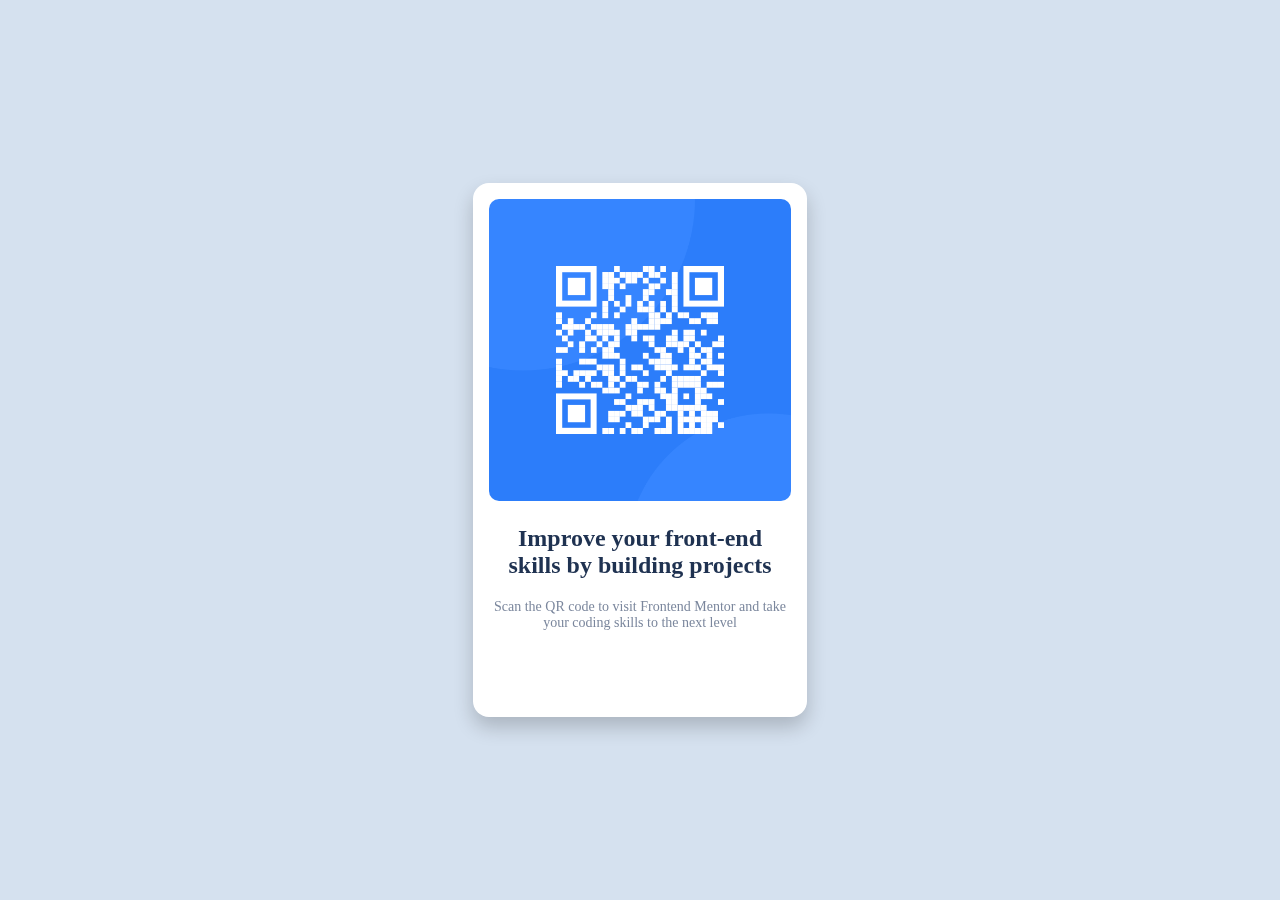
<file: index.html>
<!DOCTYPE html>
<html lang="en">
<head>
    <meta charset="UTF-8">
    <meta name="viewport" content="width=device-width, initial-scale=1.0">
    <title>QR Code</title>
    <link rel="stylesheet" href="style.css">
</head>
<body>
    <div class="card">
        <img src=design-files/images/image-qr-code.png alt="">
        <h2>Improve your front-end skills by building projects</h2>
        <p>Scan the QR code to visit Frontend Mentor and take your coding skills to the next level</p>
    </div>
</body>
</html>
</file>
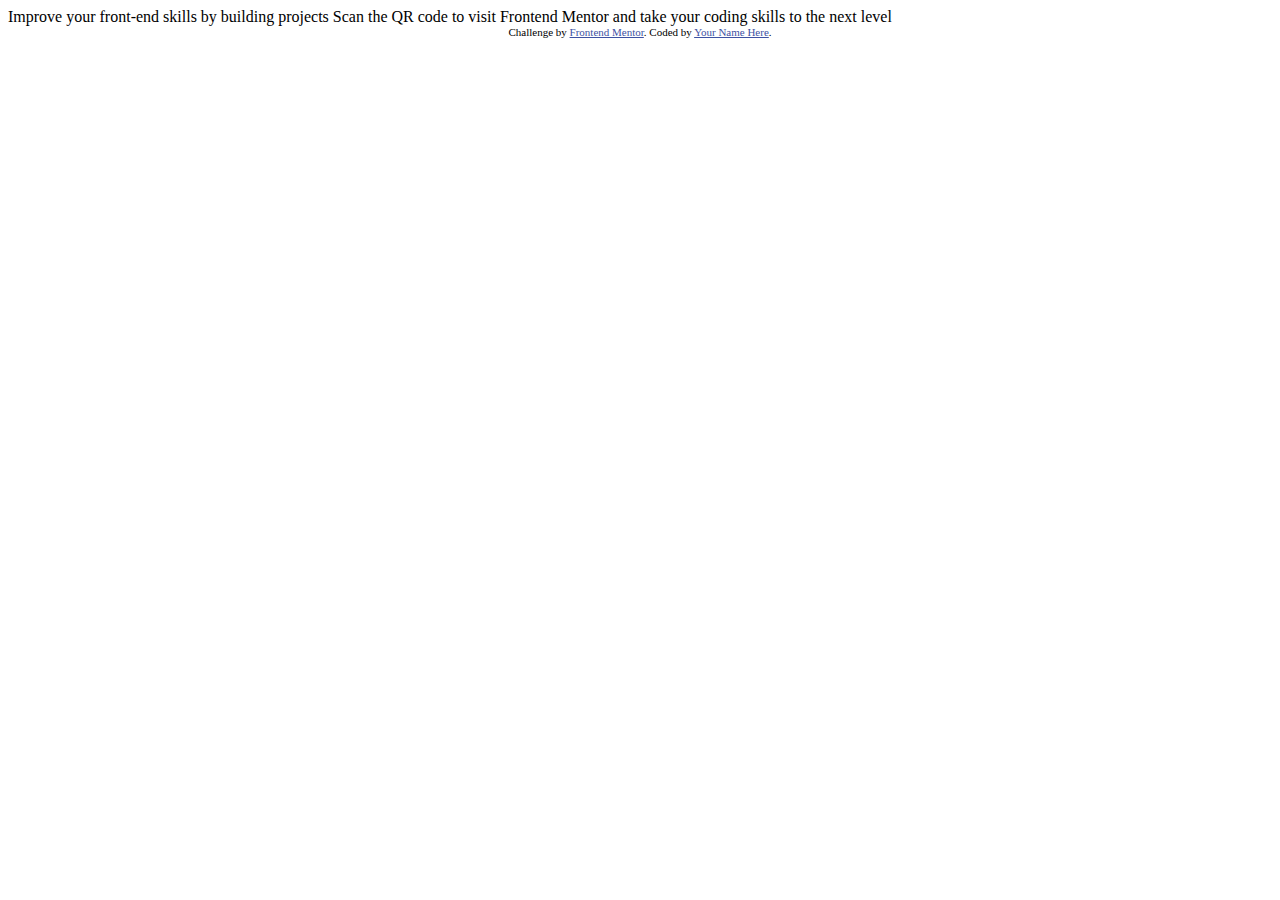
<file: design-files/index.html>
<!DOCTYPE html>
<html lang="en">
<head>
  <meta charset="UTF-8">
  <meta name="viewport" content="width=device-width, initial-scale=1.0"> <!-- displays site properly based on user's device -->

  <link rel="icon" type="image/png" sizes="32x32" href="./images/favicon-32x32.png">
  
  <title>Frontend Mentor | QR code component</title>

  <!-- Feel free to remove these styles or customise in your own stylesheet 👍 -->
  <style>
    .attribution { font-size: 11px; text-align: center; }
    .attribution a { color: hsl(228, 45%, 44%); }
  </style>
</head>
<body>

  Improve your front-end skills by building projects

  Scan the QR code to visit Frontend Mentor and take your coding skills to the next level
  
  <div class="attribution">
    Challenge by <a href="https://www.frontendmentor.io?ref=challenge" target="_blank">Frontend Mentor</a>. 
    Coded by <a href="#">Your Name Here</a>.
  </div>
</body>
</html>
</file>
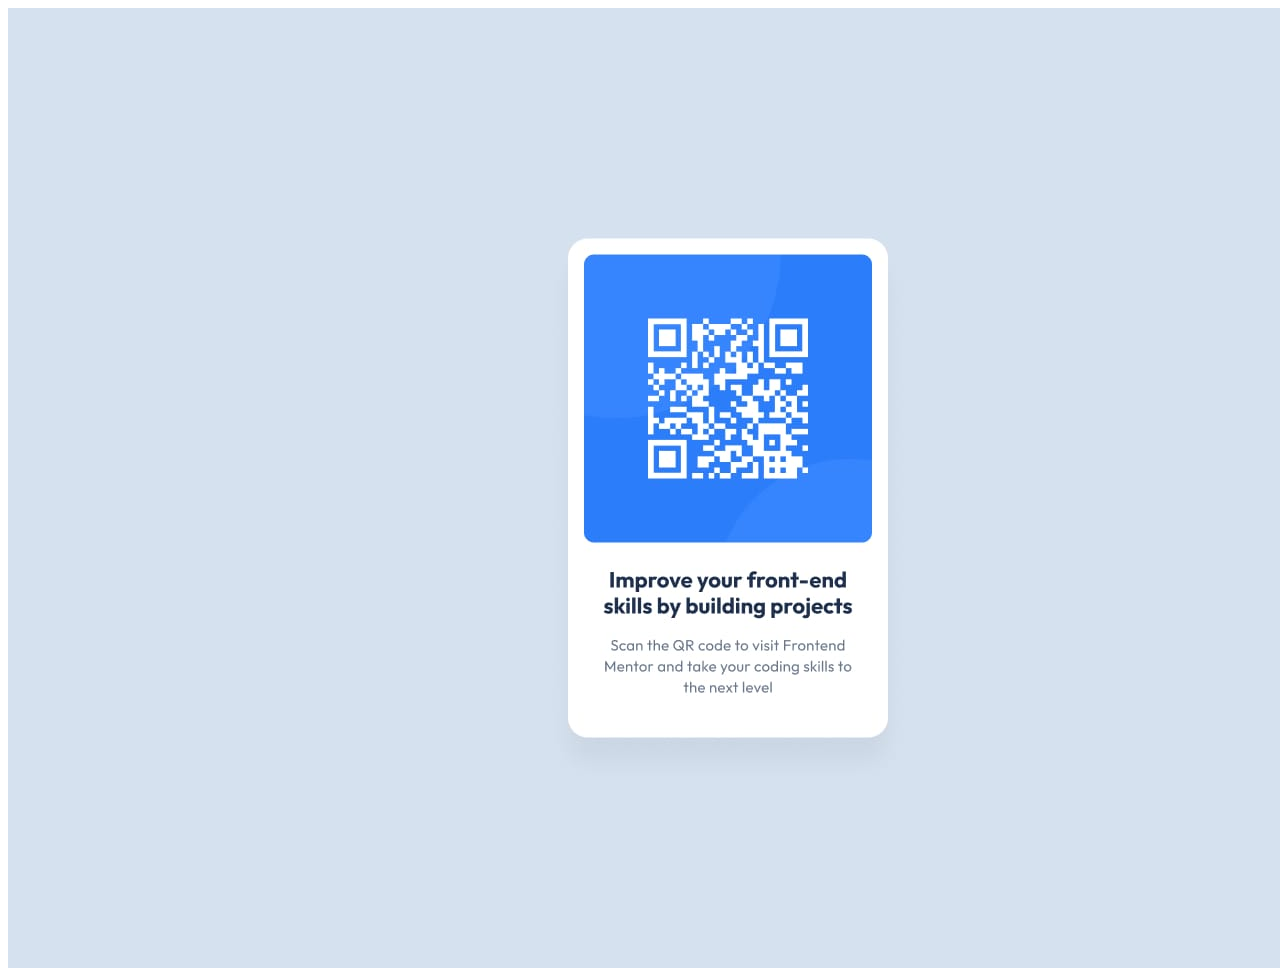
<file: design.html>
<!DOCTYPE html>
<html lang="en">
<head>
    <meta charset="UTF-8">
    <meta name="viewport" content="width=device-width, initial-scale=1.0">
    <title>Document</title>

</head>
<body>
    <img width="" src="/design-files/design/desktop-design.jpg" alt="QR Code">
    </body>
</html>
</file>
<file: style.css>
body {
    background-color: #D5E1EF;
    font-family: cursive;
    text-align: center;
}

.card {
    position: fixed;
    margin: auto;
    padding: 1rem;
    padding-bottom: 3rem;
    inset: 0;
    width: 100%;
    max-width: 302px;
    height: 470px;
    border-radius: 16px;
    background-color: white;
    box-shadow: 0px 10px 20px 0PX  rgba(0 0 0 / 20%);
}

img {
    width: 100%;
    border-radius: 10px;
}

h2{
    color: #1f3251;
}

p {
    color: hsl(220, 15%, 55%);
    font-size: 14px;
}
</file>
